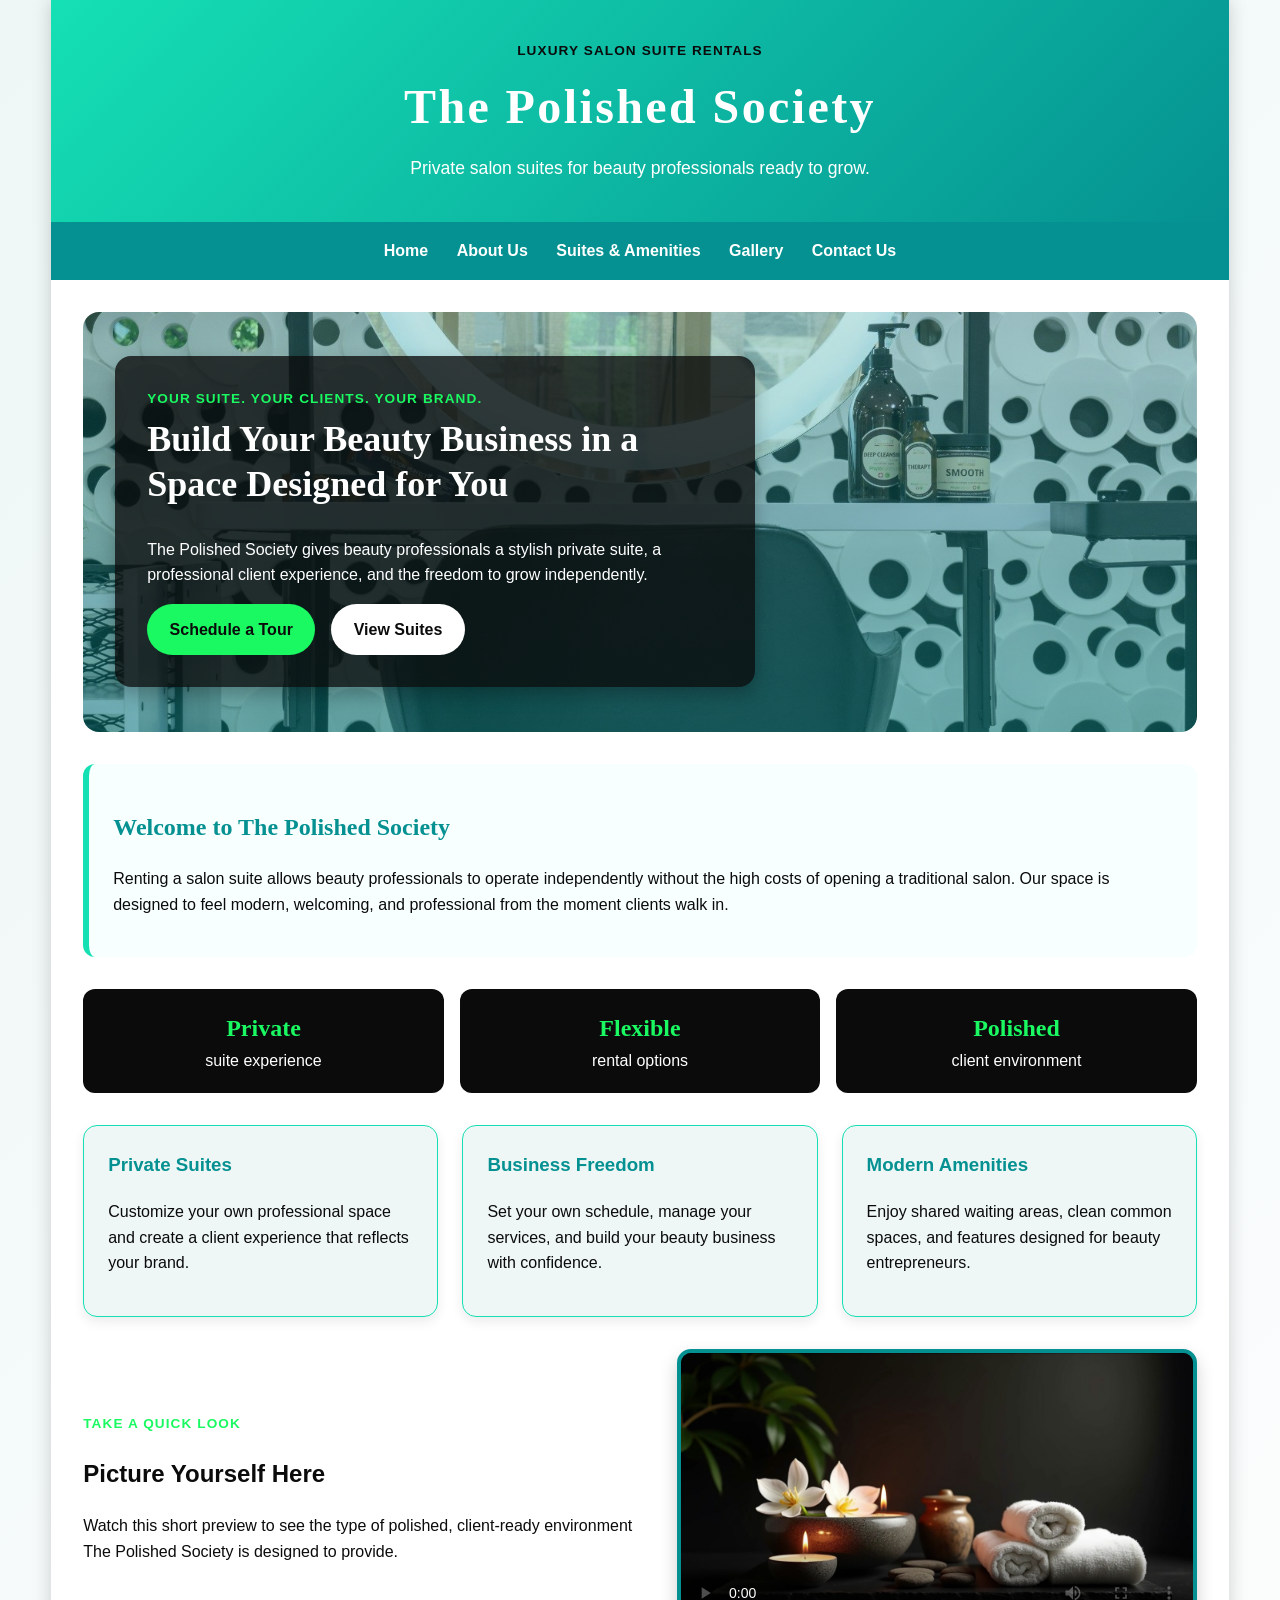
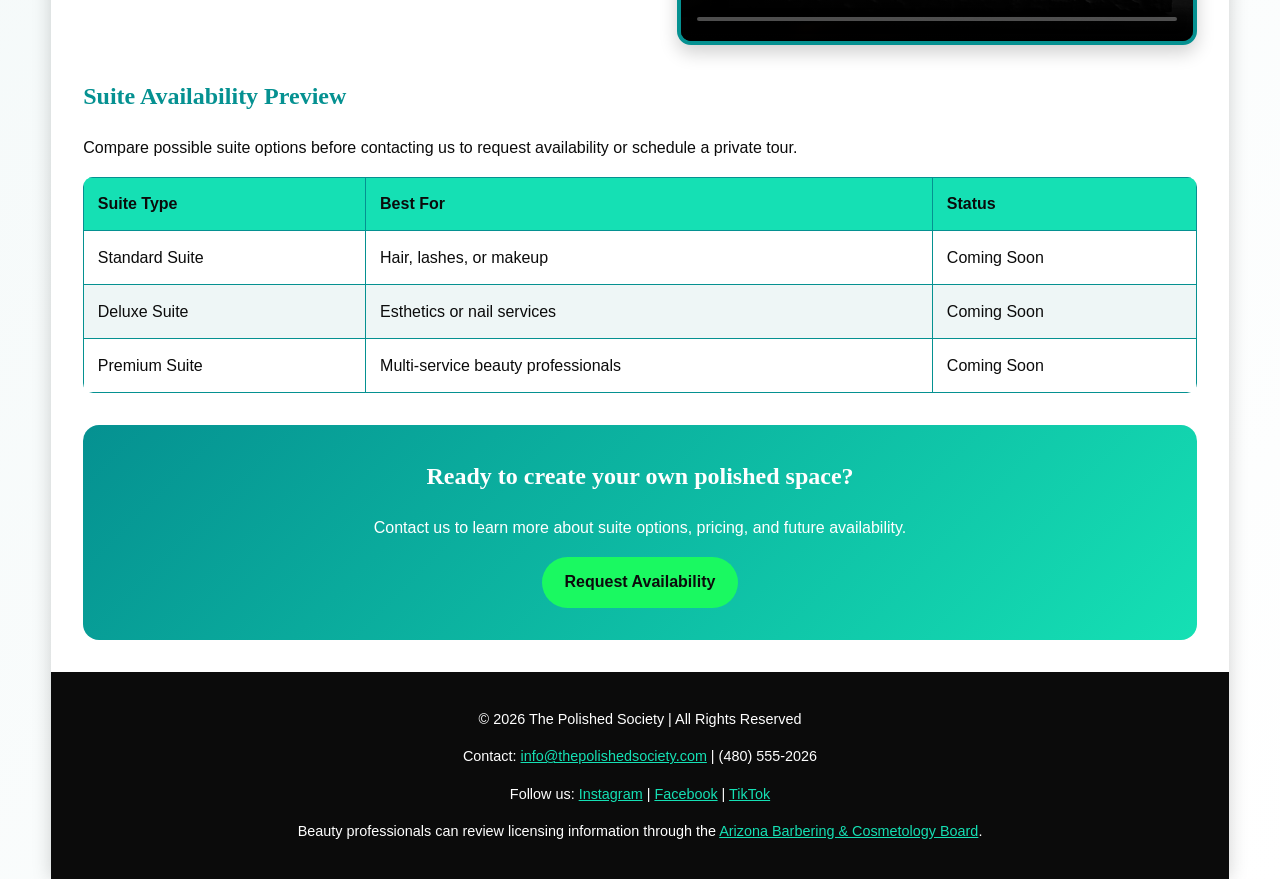
<file: index.html>
<!DOCTYPE html>
<html lang="en">
<head>
    <meta charset="UTF-8">
    <meta name="description" content="The Polished Society offers private salon suites, flexible rental options, professional amenities, and support for independent beauty professionals.">
    <meta name="keywords" content="salon suites, beauty professionals, suite rentals, hairstylist suite, lash technician, esthetician, nail technician">
    <meta name="author" content="Elishaa Logan-May">
    <meta name="viewport" content="width=device-width, initial-scale=1.0">
    <title>The Polished Society | Luxury Salon Suite Rentals</title>
    <link rel="stylesheet" href="style.css">
    <!-- Google tag (gtag.js) -->
<script async src="https://www.googletagmanager.com/gtag/js?id=G-T5M9KN0N1H"></script>
<script>
  window.dataLayer = window.dataLayer || [];
  function gtag(){dataLayer.push(arguments);}
  gtag('js', new Date());

  gtag('config', 'G-T5M9KN0N1H');
</script>
</head>

<body>
    <div id="wrapper">
        <header>
            <div class="brand">
                <p class="eyebrow">Luxury Salon Suite Rentals</p>
                <h1>The Polished Society</h1>
                <p>Private salon suites for beauty professionals ready to grow.</p>
            </div>
        </header>
        <nav aria-label="Main navigation">
            <a href="index.html">Home</a>
            <a href="about.html">About Us</a>
            <a href="suites.html">Suites &amp; Amenities</a>
            <a href="gallery.html">Gallery</a>
            <a href="contact.html">Contact Us</a>
        </nav>
        <main>
            <section class="hero">
                <div class="hero-text">
                    <p class="eyebrow">Your suite. Your clients. Your brand.</p>
                    <h2>Build Your Beauty Business in a Space Designed for You</h2>
                    <p>
                        The Polished Society gives beauty professionals a stylish private suite,
                        a professional client experience, and the freedom to grow independently.
                    </p>
                    <div class="button-row">
                        <a class="button" href="contact.html">Schedule a Tour</a>
                        <a class="button secondary-button" href="suites.html">View Suites</a>
                    </div>
                </div>
            </section>

            <section class="intro highlight-box">
                <h2>Welcome to The Polished Society</h2>
                <p>
                    Renting a salon suite allows beauty professionals to operate independently
                    without the high costs of opening a traditional salon. Our space is designed
                    to feel modern, welcoming, and professional from the moment clients walk in.
                </p>
            </section>

            <section class="stats" aria-label="Business benefits">
                <div><strong>Private</strong><span>suite experience</span></div>
                <div><strong>Flexible</strong><span>rental options</span></div>
                <div><strong>Polished</strong><span>client environment</span></div>
            </section>

            <section class="features">
                <article>
                    <h3>Private Suites</h3>
                    <p>Customize your own professional space and create a client experience that reflects your brand.</p>
                </article>
                <article>
                    <h3>Business Freedom</h3>
                    <p>Set your own schedule, manage your services, and build your beauty business with confidence.</p>
                </article>
                <article>
                    <h3>Modern Amenities</h3>
                    <p>Enjoy shared waiting areas, clean common spaces, and features designed for beauty entrepreneurs.</p>
                </article>
            </section>

            <section class="media-section">
                <div>
                    <p class="eyebrow">Take a quick look</p>
                    <h2>Picture Yourself Here</h2>
                    <p>
                        Watch this short preview to see the type of polished, client-ready environment
                        The Polished Society is designed to provide.
                    </p>
                </div>
                <video controls poster="salon-tour-poster.jpg" aria-label="Salon suite tour preview">
                    <source src="salon-suite-tour.mp4" type="video/mp4">
                    Your browser does not support the video element.
                </video>
            </section>

            <section class="preview">
                <h2>Suite Availability Preview</h2>
                <p>
                    Compare possible suite options before contacting us to request availability
                    or schedule a private tour.
                </p>
                <table>
                    <thead>
                        <tr>
                            <th>Suite Type</th>
                            <th>Best For</th>
                            <th>Status</th>
                        </tr>
                    </thead>
                    <tbody>
                        <tr>
                            <td>Standard Suite</td>
                            <td>Hair, lashes, or makeup</td>
                            <td>Coming Soon</td>
                        </tr>
                        <tr>
                            <td>Deluxe Suite</td>
                            <td>Esthetics or nail services</td>
                            <td>Coming Soon</td>
                        </tr>
                        <tr>
                            <td>Premium Suite</td>
                            <td>Multi-service beauty professionals</td>
                            <td>Coming Soon</td>
                        </tr>
                    </tbody>
                </table>
            </section>

            <section class="cta">
                <h2>Ready to create your own polished space?</h2>
                <p>Contact us to learn more about suite options, pricing, and future availability.</p>
                <a class="button" href="contact.html">Request Availability</a>
            </section>
        </main>
        <footer>
            <p>&copy; 2026 The Polished Society | All Rights Reserved</p>
            <p>
                Contact:
                <a href="mailto:info@thepolishedsociety.com">info@thepolishedsociety.com</a>
                | (480) 555-2026
            </p>
            <p>
                Follow us:
                <a href="https://www.instagram.com/" target="_blank" rel="noopener">Instagram</a> |
                <a href="https://www.facebook.com/" target="_blank" rel="noopener">Facebook</a> |
                <a href="https://www.tiktok.com/" target="_blank" rel="noopener">TikTok</a>
            </p>
            <p>
                Beauty professionals can review licensing information through the
                <a href="https://bcb.az.gov/" target="_blank" rel="noopener">Arizona Barbering &amp; Cosmetology Board</a>.
            </p>
        </footer>
    </div>
</body>
</html>
</file>
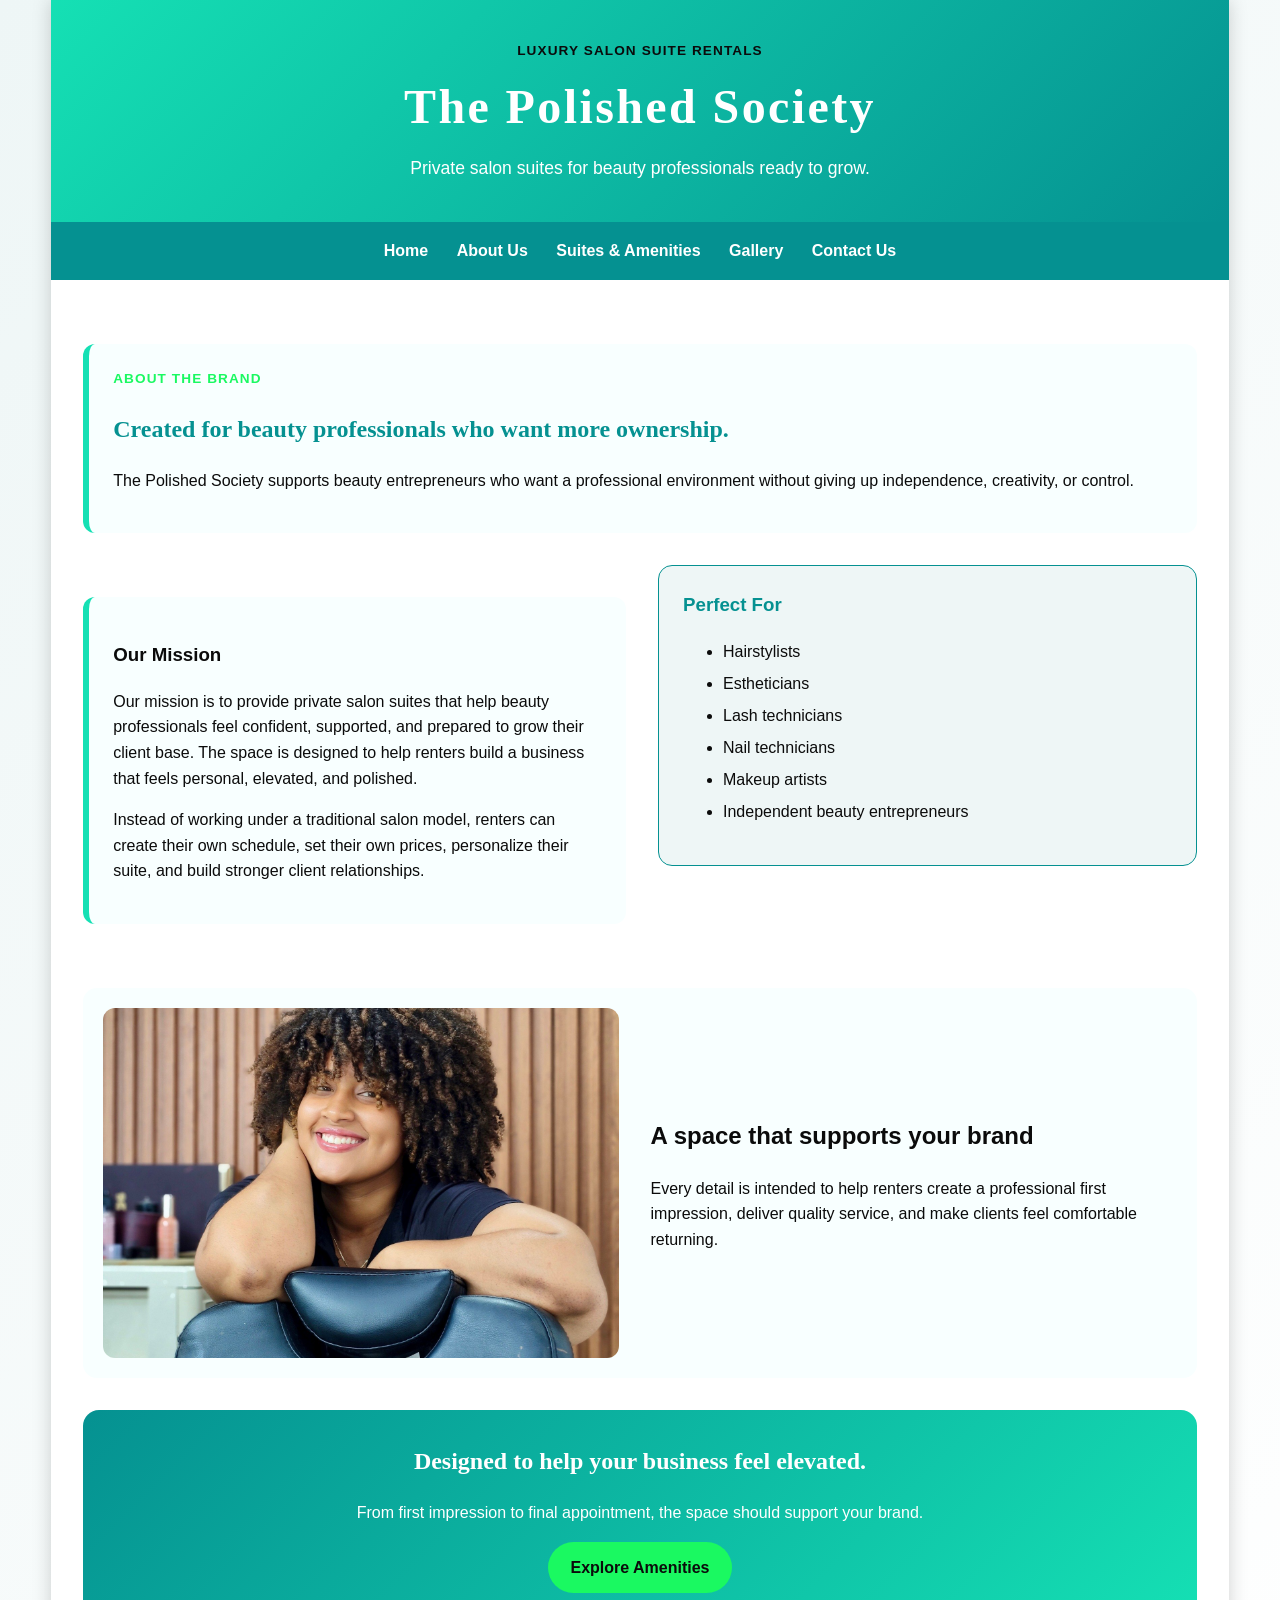
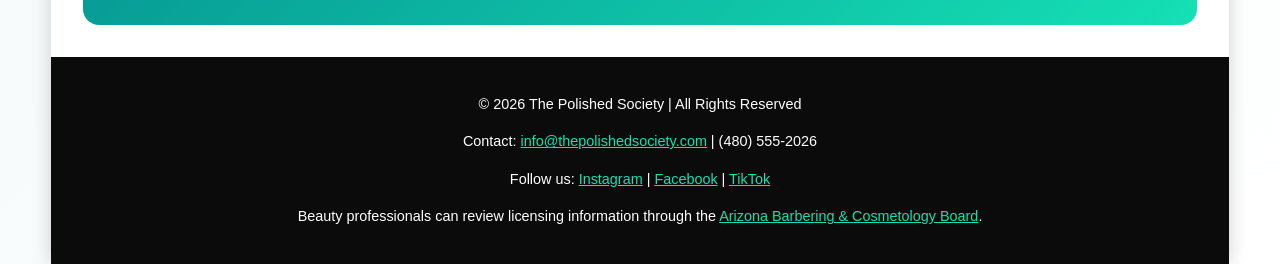
<file: about.html>
<!DOCTYPE html>
<html lang="en">
<head>
    <meta charset="UTF-8">
    <meta name="description" content="Learn about The Polished Society, our mission, and how we support independent beauty professionals with private salon suites.">
    <meta name="keywords" content="salon suite mission, beauty entrepreneur support, private salon suites, independent beauty professionals">
    <meta name="author" content="Elishaa Logan-May">
    <meta name="viewport" content="width=device-width, initial-scale=1.0">
    <title>About Us | The Polished Society</title>
    <link rel="stylesheet" href="style.css">
    <!-- Google tag (gtag.js) -->
<script async src="https://www.googletagmanager.com/gtag/js?id=G-T5M9KN0N1H"></script>
<script>
  window.dataLayer = window.dataLayer || [];
  function gtag(){dataLayer.push(arguments);}
  gtag('js', new Date());

  gtag('config', 'G-T5M9KN0N1H');
</script>
</head>

<body>
    <div id="wrapper">
        <header>
            <div class="brand">
                <p class="eyebrow">Luxury Salon Suite Rentals</p>
                <h1>The Polished Society</h1>
                <p>Private salon suites for beauty professionals ready to grow.</p>
            </div>
        </header>
        <nav aria-label="Main navigation">
            <a href="index.html">Home</a>
            <a href="about.html">About Us</a>
            <a href="suites.html">Suites &amp; Amenities</a>
            <a href="gallery.html">Gallery</a>
            <a href="contact.html">Contact Us</a>
        </nav>
        <main>
            <section class="page-heading">
                <p class="eyebrow">About the brand</p>
                <h2>Created for beauty professionals who want more ownership.</h2>
                <p>
                    The Polished Society supports beauty entrepreneurs who want a professional
                    environment without giving up independence, creativity, or control.
                </p>
            </section>

            <section class="two-column">
                <div class="highlight-box">
                    <h3>Our Mission</h3>
                    <p>
                        Our mission is to provide private salon suites that help beauty professionals
                        feel confident, supported, and prepared to grow their client base. The space is
                        designed to help renters build a business that feels personal, elevated, and polished.
                    </p>
                    <p>
                        Instead of working under a traditional salon model, renters can create their own
                        schedule, set their own prices, personalize their suite, and build stronger client relationships.
                    </p>
                </div>

                <div class="info-card">
                    <h3>Perfect For</h3>
                    <ul>
                        <li>Hairstylists</li>
                        <li>Estheticians</li>
                        <li>Lash technicians</li>
                        <li>Nail technicians</li>
                        <li>Makeup artists</li>
                        <li>Independent beauty entrepreneurs</li>
                    </ul>
                </div>
            </section>

            <section class="image-callout">
                <img src="gallery-owner.jpg" alt="Smiling beauty professional welcoming clients from behind a salon chair">
                <div>
                    <h2>A space that supports your brand</h2>
                    <p>
                        Every detail is intended to help renters create a professional first impression,
                        deliver quality service, and make clients feel comfortable returning.
                    </p>
                </div>
            </section>

            <section class="cta">
                <h2>Designed to help your business feel elevated.</h2>
                <p>From first impression to final appointment, the space should support your brand.</p>
                <a class="button" href="suites.html">Explore Amenities</a>
            </section>
        </main>
        <footer>
            <p>&copy; 2026 The Polished Society | All Rights Reserved</p>
            <p>
                Contact:
                <a href="mailto:info@thepolishedsociety.com">info@thepolishedsociety.com</a>
                | (480) 555-2026
            </p>
            <p>
                Follow us:
                <a href="https://www.instagram.com/" target="_blank" rel="noopener">Instagram</a> |
                <a href="https://www.facebook.com/" target="_blank" rel="noopener">Facebook</a> |
                <a href="https://www.tiktok.com/" target="_blank" rel="noopener">TikTok</a>
            </p>
            <p>
                Beauty professionals can review licensing information through the
                <a href="https://bcb.az.gov/" target="_blank" rel="noopener">Arizona Barbering &amp; Cosmetology Board</a>.
            </p>
        </footer>
    </div>
</body>
</html>
</file>
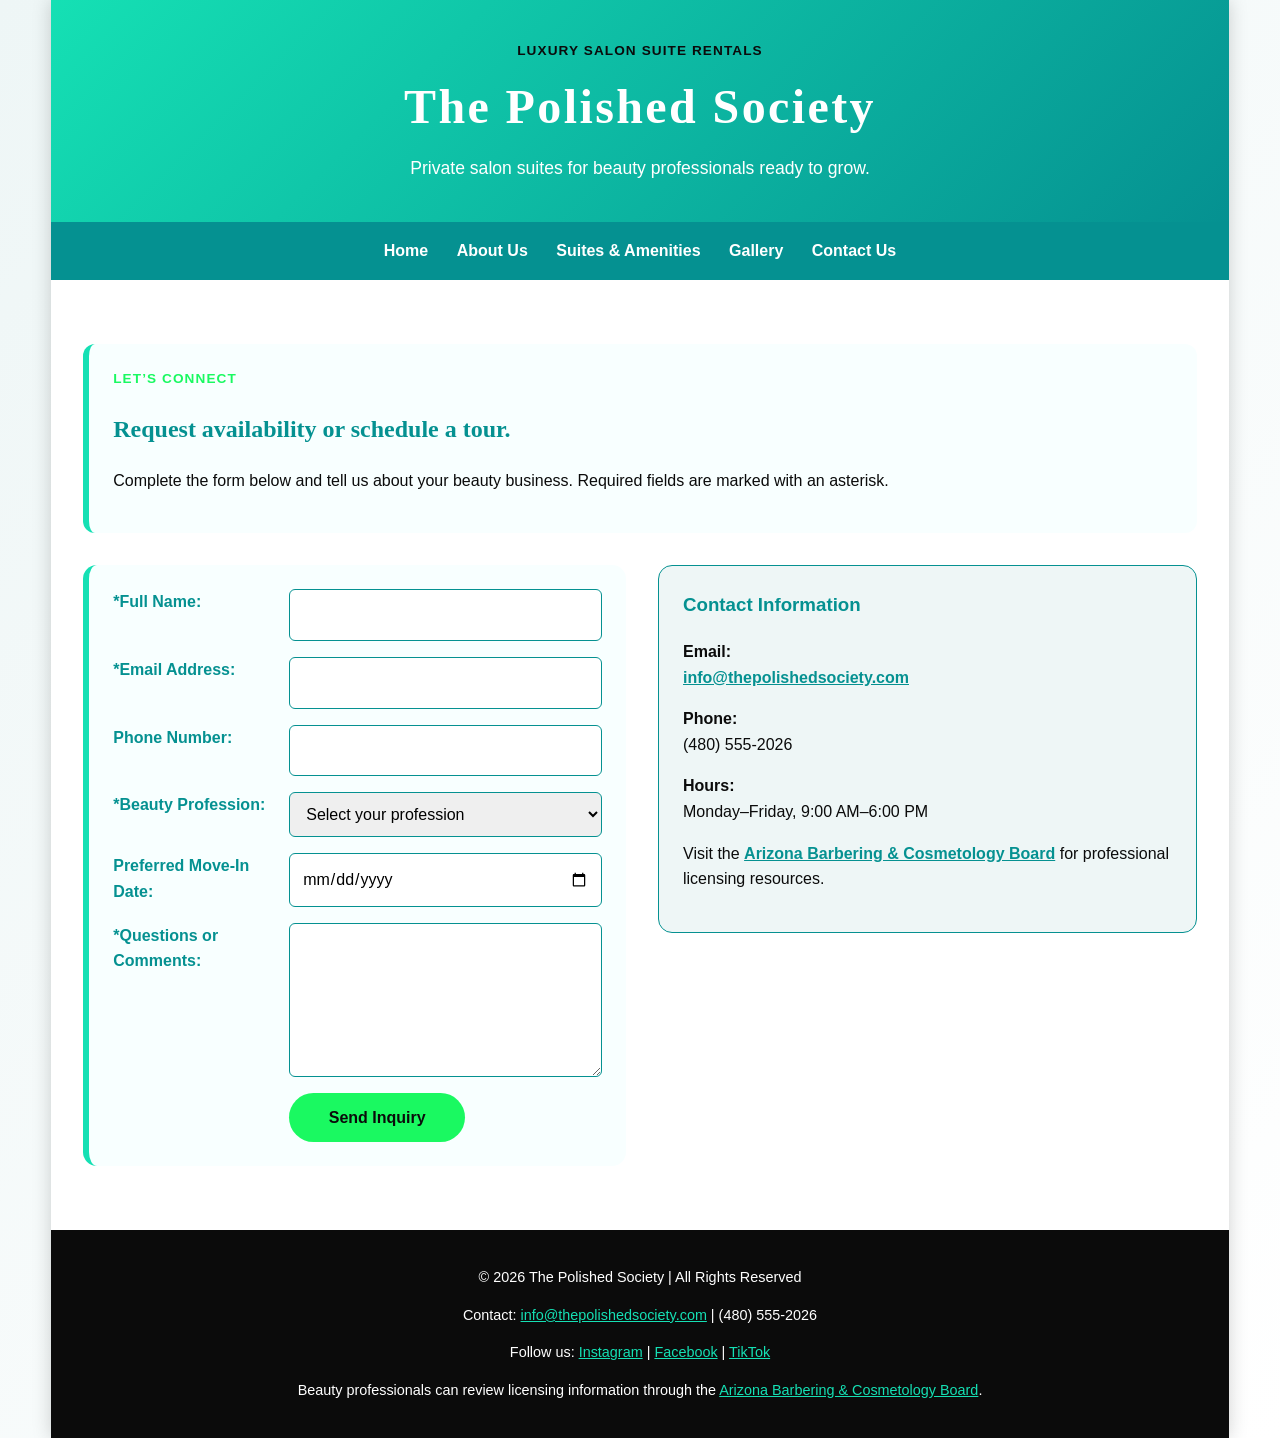
<file: contact.html>
<!DOCTYPE html>
<html lang="en">
<head>
    <meta charset="UTF-8">
    <meta name="description" content="Contact The Polished Society to request salon suite availability, ask questions, or schedule a private tour.">
    <meta name="keywords" content="salon suite contact, schedule salon tour, request suite availability, beauty suite inquiry">
    <meta name="author" content="Elishaa Logan-May">
    <meta name="viewport" content="width=device-width, initial-scale=1.0">
    <title>Contact Us | The Polished Society</title>
    <link rel="stylesheet" href="style.css">
    <!-- Google tag (gtag.js) -->
<script async src="https://www.googletagmanager.com/gtag/js?id=G-T5M9KN0N1H"></script>
<script>
  window.dataLayer = window.dataLayer || [];
  function gtag(){dataLayer.push(arguments);}
  gtag('js', new Date());

  gtag('config', 'G-T5M9KN0N1H');
</script>
</head>

<body>
    <div id="wrapper">
        <header>
            <div class="brand">
                <p class="eyebrow">Luxury Salon Suite Rentals</p>
                <h1>The Polished Society</h1>
                <p>Private salon suites for beauty professionals ready to grow.</p>
            </div>
        </header>
        <nav aria-label="Main navigation">
            <a href="index.html">Home</a>
            <a href="about.html">About Us</a>
            <a href="suites.html">Suites &amp; Amenities</a>
            <a href="gallery.html">Gallery</a>
            <a href="contact.html">Contact Us</a>
        </nav>
        <main>
            <section class="page-heading">
                <p class="eyebrow">Let’s connect</p>
                <h2>Request availability or schedule a tour.</h2>
                <p>
                    Complete the form below and tell us about your beauty business.
                    Required fields are marked with an asterisk.
                </p>
            </section>

            <section class="contact-layout">
                <form action="#" method="post">
                    <label for="fullName">*Full Name:</label>
                    <input type="text" id="fullName" name="fullName" required>

                    <label for="email">*Email Address:</label>
                    <input type="email" id="email" name="email" required>

                    <label for="phone">Phone Number:</label>
                    <input type="tel" id="phone" name="phone">

                    <label for="profession">*Beauty Profession:</label>
                    <select id="profession" name="profession" required>
                        <option value="">Select your profession</option>
                        <option value="hairstylist">Hairstylist</option>
                        <option value="esthetician">Esthetician</option>
                        <option value="lash-tech">Lash Technician</option>
                        <option value="nail-tech">Nail Technician</option>
                        <option value="makeup-artist">Makeup Artist</option>
                        <option value="other">Other</option>
                    </select>

                    <label for="moveIn">Preferred Move-In Date:</label>
                    <input type="date" id="moveIn" name="moveIn">

                    <label for="message">*Questions or Comments:</label>
                    <textarea id="message" name="message" rows="5" required></textarea>

                    <input type="submit" value="Send Inquiry">
                </form>

                <aside class="contact-card">
                    <h3>Contact Information</h3>
                    <p><strong>Email:</strong><br>
                        <a href="mailto:info@thepolishedsociety.com">info@thepolishedsociety.com</a>
                    </p>
                    <p><strong>Phone:</strong><br>(480) 555-2026</p>
                    <p><strong>Hours:</strong><br>Monday–Friday, 9:00 AM–6:00 PM</p>
                    <p>
                        Visit the
                        <a href="https://bcb.az.gov/" target="_blank" rel="noopener">Arizona Barbering &amp; Cosmetology Board</a>
                        for professional licensing resources.
                    </p>
                </aside>
            </section>
        </main>
        <footer>
            <p>&copy; 2026 The Polished Society | All Rights Reserved</p>
            <p>
                Contact:
                <a href="mailto:info@thepolishedsociety.com">info@thepolishedsociety.com</a>
                | (480) 555-2026
            </p>
            <p>
                Follow us:
                <a href="https://www.instagram.com/" target="_blank" rel="noopener">Instagram</a> |
                <a href="https://www.facebook.com/" target="_blank" rel="noopener">Facebook</a> |
                <a href="https://www.tiktok.com/" target="_blank" rel="noopener">TikTok</a>
            </p>
            <p>
                Beauty professionals can review licensing information through the
                <a href="https://bcb.az.gov/" target="_blank" rel="noopener">Arizona Barbering &amp; Cosmetology Board</a>.
            </p>
        </footer>
    </div>
</body>
</html>
</file>
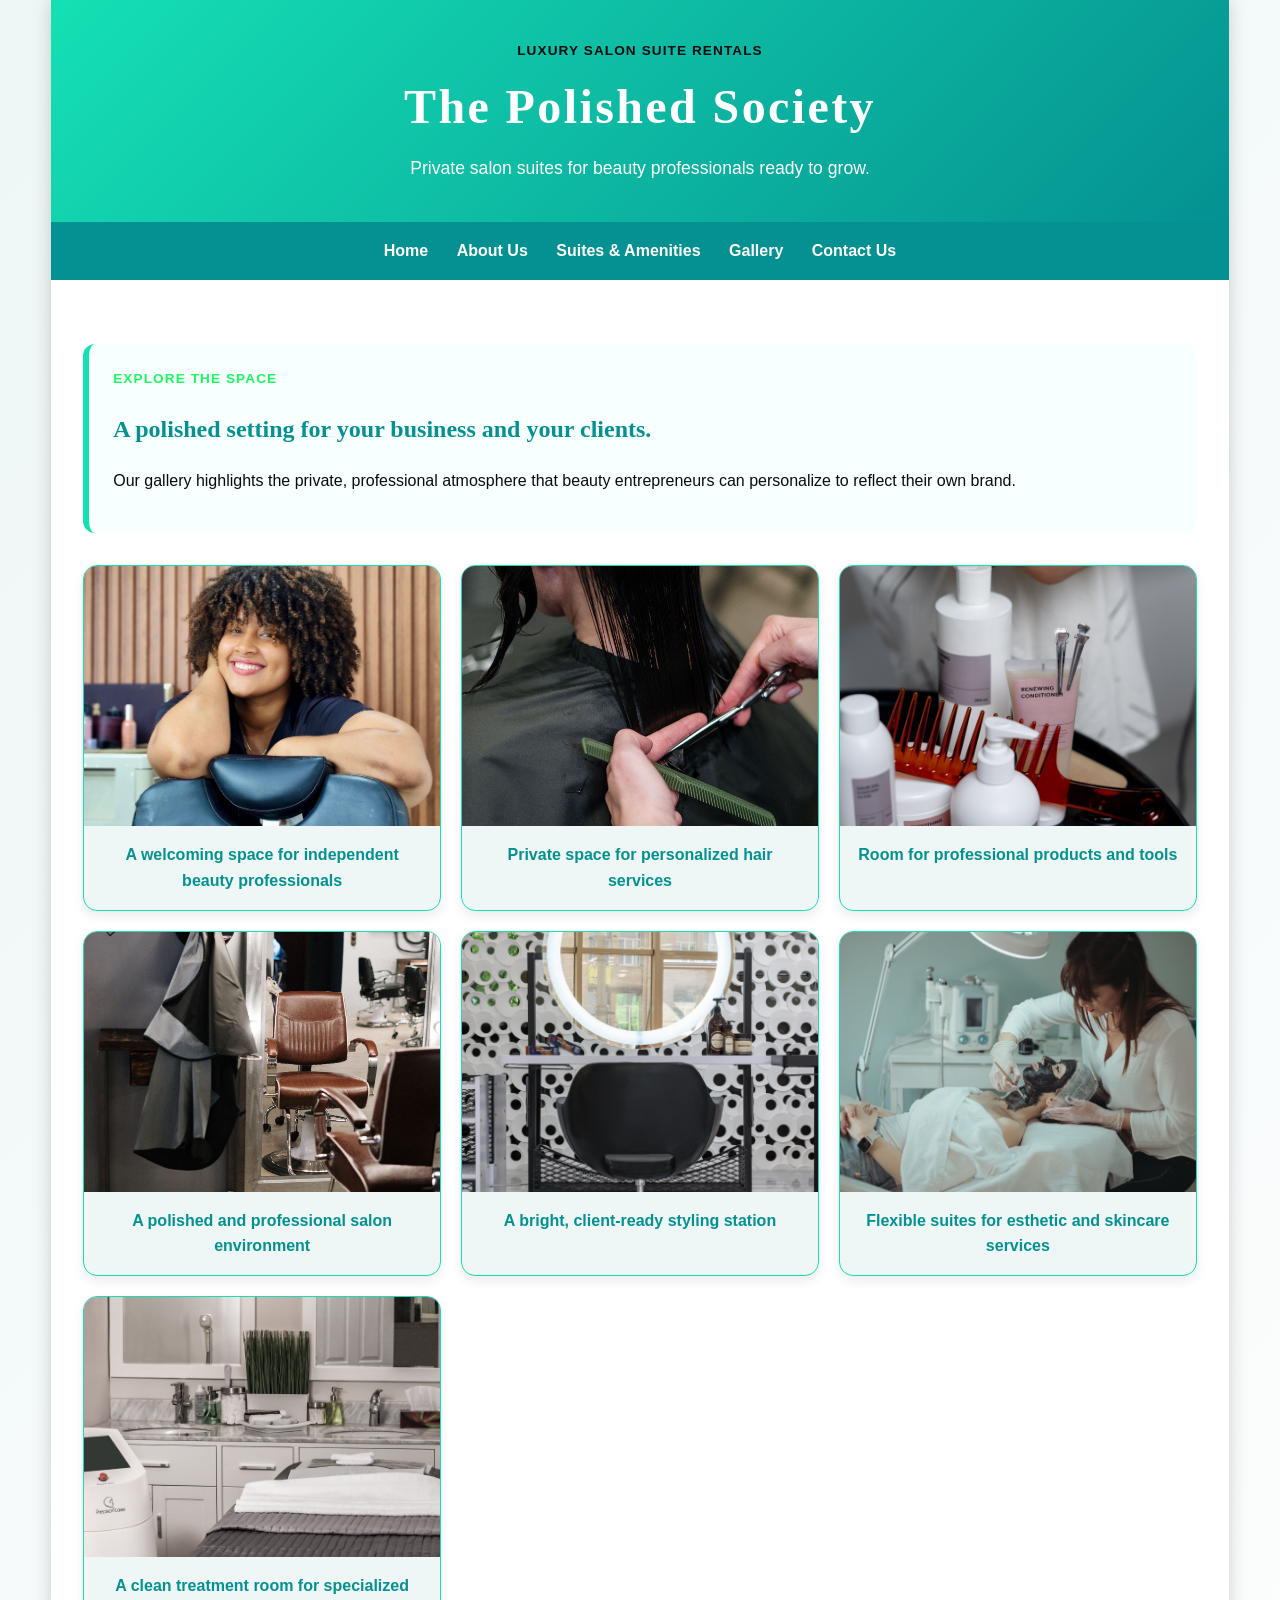
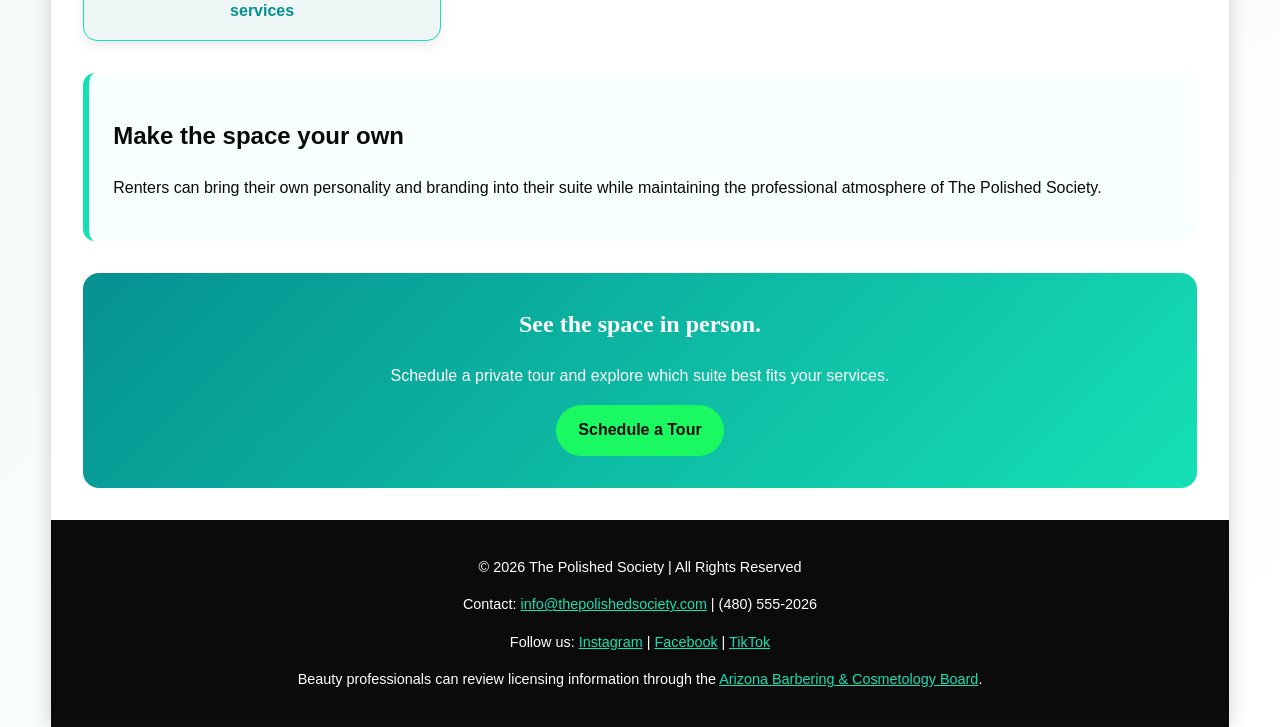
<file: gallery.html>
<!DOCTYPE html>
<html lang="en">
<head>
    <meta charset="UTF-8">
    <meta name="description" content="View The Polished Society salon suite gallery and explore polished workspaces designed for beauty professionals and their clients.">
    <meta name="keywords" content="salon suite gallery, beauty workspace photos, private salon interior, salon suite design">
    <meta name="author" content="Elishaa Logan-May">
    <meta name="viewport" content="width=device-width, initial-scale=1.0">
    <title>Gallery | The Polished Society</title>
    <link rel="stylesheet" href="style.css">
    <!-- Google tag (gtag.js) -->
<script async src="https://www.googletagmanager.com/gtag/js?id=G-T5M9KN0N1H"></script>
<script>
  window.dataLayer = window.dataLayer || [];
  function gtag(){dataLayer.push(arguments);}
  gtag('js', new Date());

  gtag('config', 'G-T5M9KN0N1H');
</script>
</head>

<body>
    <div id="wrapper">
        <header>
            <div class="brand">
                <p class="eyebrow">Luxury Salon Suite Rentals</p>
                <h1>The Polished Society</h1>
                <p>Private salon suites for beauty professionals ready to grow.</p>
            </div>
        </header>
        <nav aria-label="Main navigation">
            <a href="index.html">Home</a>
            <a href="about.html">About Us</a>
            <a href="suites.html">Suites &amp; Amenities</a>
            <a href="gallery.html">Gallery</a>
            <a href="contact.html">Contact Us</a>
        </nav>
        <main>
            <section class="page-heading">
                <p class="eyebrow">Explore the space</p>
                <h2>A polished setting for your business and your clients.</h2>
                <p>
                    Our gallery highlights the private, professional atmosphere that beauty
                    entrepreneurs can personalize to reflect their own brand.
                </p>
            </section>

            <section class="gallery-grid">
                <figure>
                    <img src="gallery-owner.jpg" alt="Smiling beauty professional standing behind a salon chair">
                    <figcaption>A welcoming space for independent beauty professionals</figcaption>
                </figure>
                <figure>
                    <img src="gallery-haircut.jpg" alt="Professional hairstylist cutting a client's hair">
                    <figcaption>Private space for personalized hair services</figcaption>
                </figure>
                <figure>
                    <img src="gallery-products.jpg" alt="Professional hair products and styling tools arranged on a salon cart">
                    <figcaption>Room for professional products and tools</figcaption>
                </figure>
                <figure>
                    <img src="gallery-salon.jpg" alt="Modern salon interior with styling chairs and mirrors">
                    <figcaption>A polished and professional salon environment</figcaption>
                </figure>
                <figure>
                    <img src="gallery-station.jpg" alt="Modern salon station with illuminated round mirror and styling chair">
                    <figcaption>A bright, client-ready styling station</figcaption>
                </figure>
                <figure>
                    <img src="gallery-esthetics.jpg" alt="Esthetician applying a facial treatment to a client">
                    <figcaption>Flexible suites for esthetic and skincare services</figcaption>
                </figure>
                <figure>
                    <img src="gallery-treatment-room.jpg" alt="Clean professional esthetic treatment room with equipment and linens">
                    <figcaption>A clean treatment room for specialized services</figcaption>
                </figure>
            </section>

            <section class="highlight-box">
                <h2>Make the space your own</h2>
                <p>
                    Renters can bring their own personality and branding into their suite while
                    maintaining the professional atmosphere of The Polished Society.
                </p>
            </section>

            <section class="cta">
                <h2>See the space in person.</h2>
                <p>Schedule a private tour and explore which suite best fits your services.</p>
                <a class="button" href="contact.html">Schedule a Tour</a>
            </section>
        </main>
        <footer>
            <p>&copy; 2026 The Polished Society | All Rights Reserved</p>
            <p>
                Contact:
                <a href="mailto:info@thepolishedsociety.com">info@thepolishedsociety.com</a>
                | (480) 555-2026
            </p>
            <p>
                Follow us:
                <a href="https://www.instagram.com/" target="_blank" rel="noopener">Instagram</a> |
                <a href="https://www.facebook.com/" target="_blank" rel="noopener">Facebook</a> |
                <a href="https://www.tiktok.com/" target="_blank" rel="noopener">TikTok</a>
            </p>
            <p>
                Beauty professionals can review licensing information through the
                <a href="https://bcb.az.gov/" target="_blank" rel="noopener">Arizona Barbering &amp; Cosmetology Board</a>.
            </p>
        </footer>
    </div>
</body>
</html>
</file>
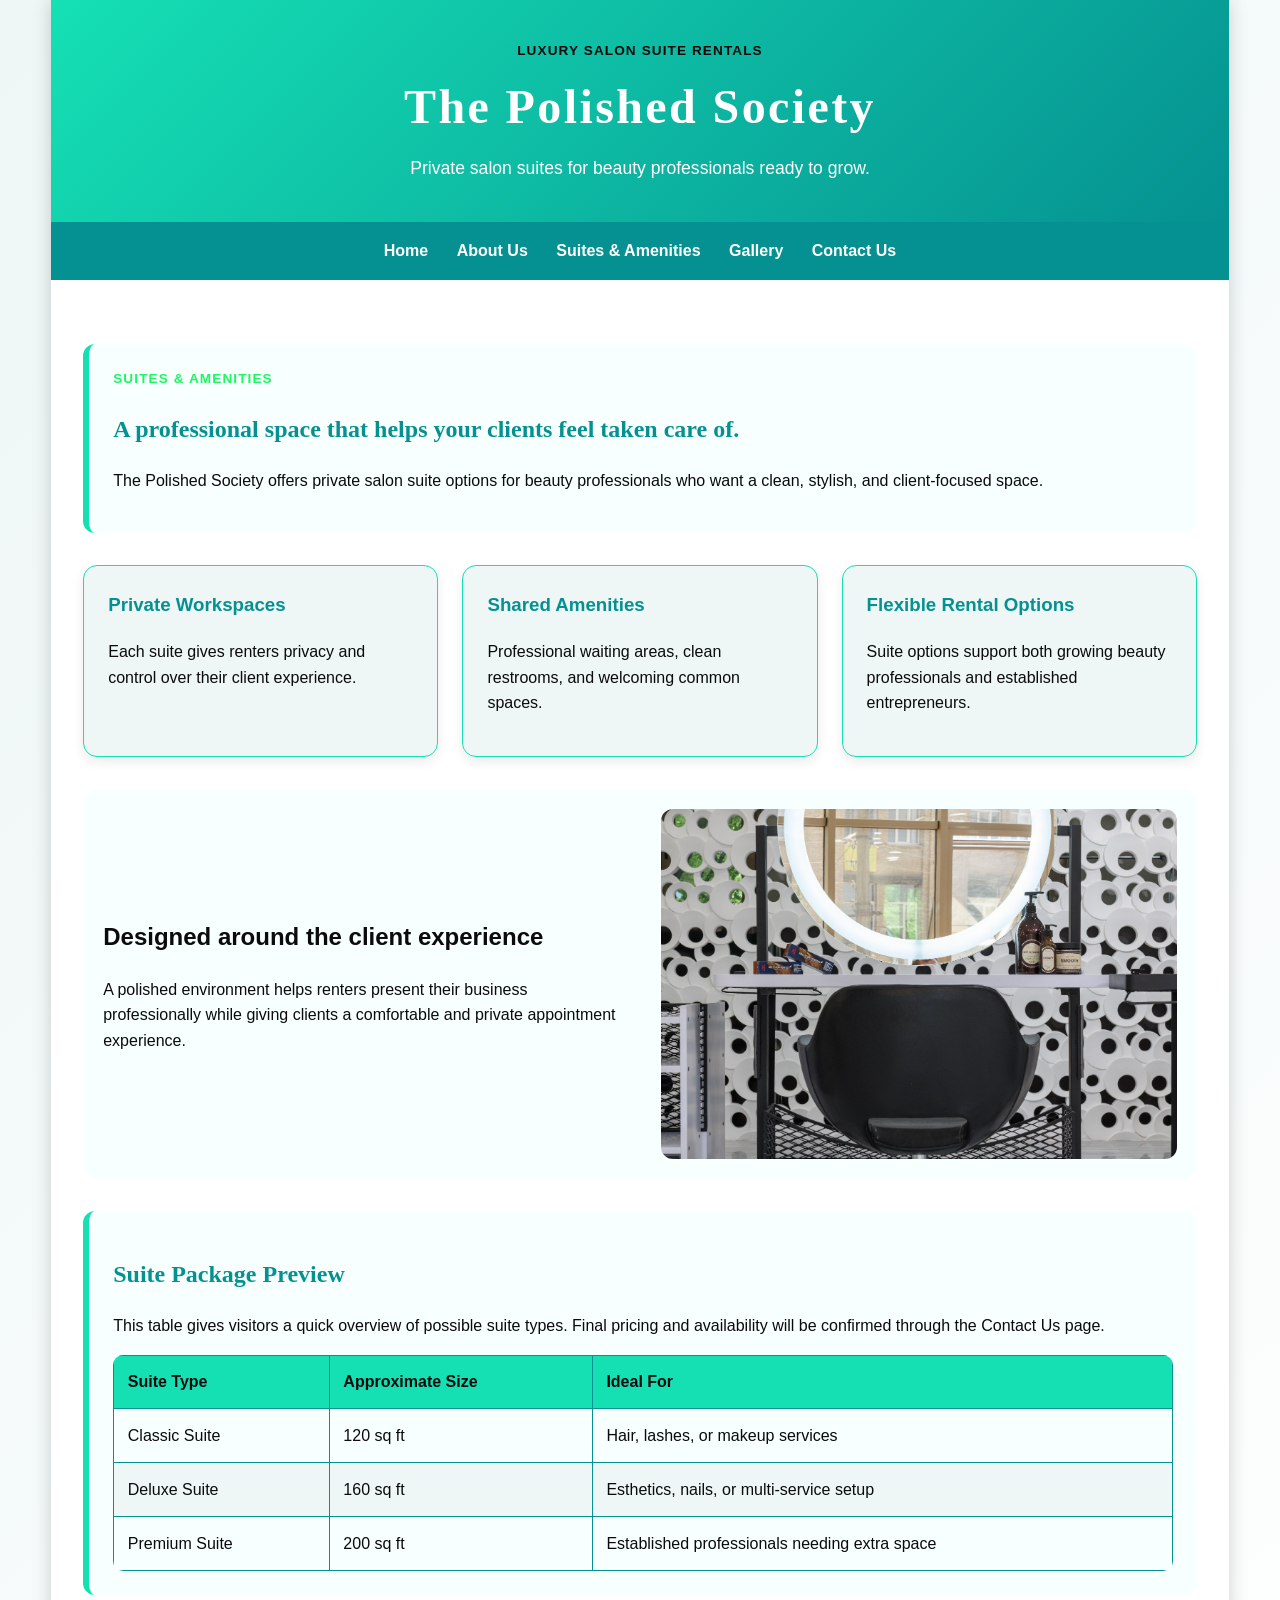
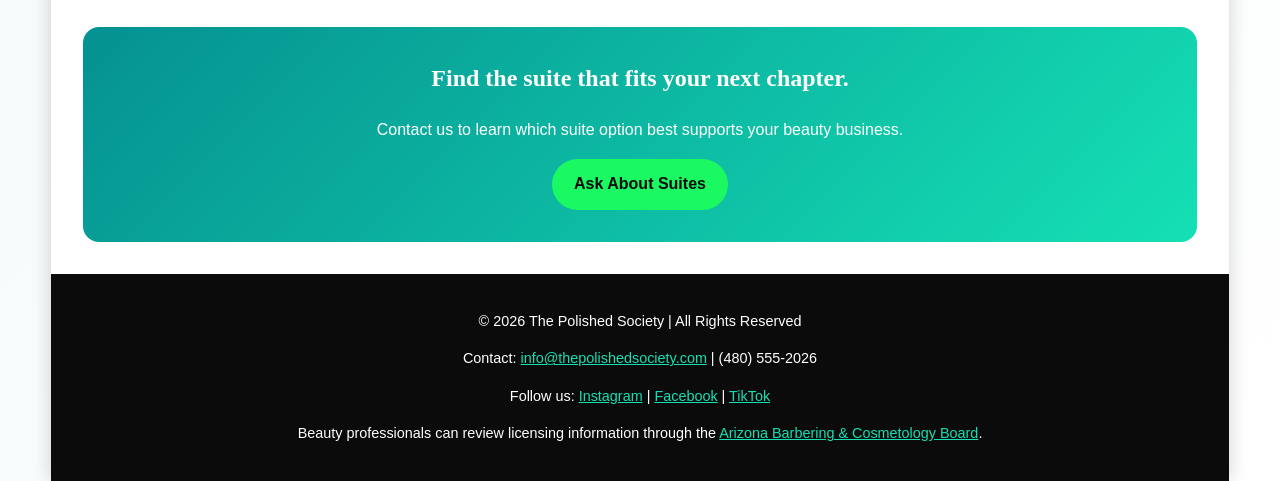
<file: suites.html>
<!DOCTYPE html>
<html lang="en">
<head>
    <meta charset="UTF-8">
    <meta name="description" content="Explore private salon suite options, professional amenities, flexible rental features, and package information at The Polished Society.">
    <meta name="keywords" content="salon suite amenities, private salon rental, suite packages, beauty professional workspace">
    <meta name="author" content="Elishaa Logan-May">
    <meta name="viewport" content="width=device-width, initial-scale=1.0">
    <title>Suites &amp; Amenities | The Polished Society</title>
    <link rel="stylesheet" href="style.css">
    <!-- Google tag (gtag.js) -->
<script async src="https://www.googletagmanager.com/gtag/js?id=G-T5M9KN0N1H"></script>
<script>
  window.dataLayer = window.dataLayer || [];
  function gtag(){dataLayer.push(arguments);}
  gtag('js', new Date());

  gtag('config', 'G-T5M9KN0N1H');
</script>
</head>

<body>
    <div id="wrapper">
        <header>
            <div class="brand">
                <p class="eyebrow">Luxury Salon Suite Rentals</p>
                <h1>The Polished Society</h1>
                <p>Private salon suites for beauty professionals ready to grow.</p>
            </div>
        </header>
        <nav aria-label="Main navigation">
            <a href="index.html">Home</a>
            <a href="about.html">About Us</a>
            <a href="suites.html">Suites &amp; Amenities</a>
            <a href="gallery.html">Gallery</a>
            <a href="contact.html">Contact Us</a>
        </nav>
        <main>
            <section class="page-heading">
                <p class="eyebrow">Suites &amp; amenities</p>
                <h2>A professional space that helps your clients feel taken care of.</h2>
                <p>
                    The Polished Society offers private salon suite options for beauty professionals
                    who want a clean, stylish, and client-focused space.
                </p>
            </section>

            <section class="features">
                <article>
                    <h3>Private Workspaces</h3>
                    <p>Each suite gives renters privacy and control over their client experience.</p>
                </article>
                <article>
                    <h3>Shared Amenities</h3>
                    <p>Professional waiting areas, clean restrooms, and welcoming common spaces.</p>
                </article>
                <article>
                    <h3>Flexible Rental Options</h3>
                    <p>Suite options support both growing beauty professionals and established entrepreneurs.</p>
                </article>
            </section>

            <section class="image-callout reverse">
                <img src="gallery-station.jpg" alt="Modern salon station with an illuminated mirror and professional styling chair">
                <div>
                    <h2>Designed around the client experience</h2>
                    <p>
                        A polished environment helps renters present their business professionally
                        while giving clients a comfortable and private appointment experience.
                    </p>
                </div>
            </section>

            <section class="preview highlight-box">
                <h2>Suite Package Preview</h2>
                <p>
                    This table gives visitors a quick overview of possible suite types. Final pricing and
                    availability will be confirmed through the Contact Us page.
                </p>
                <table>
                    <thead>
                        <tr>
                            <th>Suite Type</th>
                            <th>Approximate Size</th>
                            <th>Ideal For</th>
                        </tr>
                    </thead>
                    <tbody>
                        <tr>
                            <td>Classic Suite</td>
                            <td>120 sq ft</td>
                            <td>Hair, lashes, or makeup services</td>
                        </tr>
                        <tr>
                            <td>Deluxe Suite</td>
                            <td>160 sq ft</td>
                            <td>Esthetics, nails, or multi-service setup</td>
                        </tr>
                        <tr>
                            <td>Premium Suite</td>
                            <td>200 sq ft</td>
                            <td>Established professionals needing extra space</td>
                        </tr>
                    </tbody>
                </table>
            </section>

            <section class="cta">
                <h2>Find the suite that fits your next chapter.</h2>
                <p>Contact us to learn which suite option best supports your beauty business.</p>
                <a class="button" href="contact.html">Ask About Suites</a>
            </section>
        </main>
        <footer>
            <p>&copy; 2026 The Polished Society | All Rights Reserved</p>
            <p>
                Contact:
                <a href="mailto:info@thepolishedsociety.com">info@thepolishedsociety.com</a>
                | (480) 555-2026
            </p>
            <p>
                Follow us:
                <a href="https://www.instagram.com/" target="_blank" rel="noopener">Instagram</a> |
                <a href="https://www.facebook.com/" target="_blank" rel="noopener">Facebook</a> |
                <a href="https://www.tiktok.com/" target="_blank" rel="noopener">TikTok</a>
            </p>
            <p>
                Beauty professionals can review licensing information through the
                <a href="https://bcb.az.gov/" target="_blank" rel="noopener">Arizona Barbering &amp; Cosmetology Board</a>.
            </p>
        </footer>
    </div>
</body>
</html>
</file>
<file: style.css>
:root {
    --text: #0b0b0b;
    --background: #eef6f6;
    --primary: #15e0b4;
    --secondary: #059191;
    --accent: #1af961;
    --white: #ffffff;
    --soft: #f8ffff;
}

* {
    box-sizing: border-box;
}

body {
    margin: 0;
    background: linear-gradient(135deg, var(--background), #ffffff);
    color: var(--text);
    font-family: Arial, Helvetica, sans-serif;
    line-height: 1.6;
}

#wrapper {
    width: 92%;
    max-width: 1200px;
    margin: 0 auto;
    background-color: var(--white);
    box-shadow: 0 0 18px rgba(0, 0, 0, 0.18);
}

header {
    background: linear-gradient(135deg, var(--primary), var(--secondary));
    color: var(--white);
    text-align: center;
    padding: 2.5em 1em;
}

.eyebrow {
    margin: 0 0 0.5em;
    color: var(--accent);
    font-weight: bold;
    text-transform: uppercase;
    letter-spacing: 0.08em;
    font-size: 0.85em;
}

.brand .eyebrow {
    color: var(--text);
}

header h1 {
    margin: 0;
    font-family: Georgia, "Times New Roman", serif;
    font-size: 3em;
    letter-spacing: 0.05em;
}

header p {
    margin: 0.5em 0 0;
    font-size: 1.1em;
}

nav {
    position: sticky;
    top: 0;
    z-index: 10;
    background-color: var(--secondary);
    text-align: center;
    padding: 1em;
}

nav a {
    color: var(--white);
    text-decoration: none;
    font-weight: bold;
    margin: 0 0.75em;
    transition: color 0.3s ease, border-bottom 0.3s ease;
}

nav a:hover {
    color: var(--accent);
    border-bottom: 2px solid var(--accent);
}

main {
    padding: 2em;
}

.hero {
    min-height: 420px;
    background-image: linear-gradient(rgba(5, 145, 145, 0.25), rgba(5, 145, 145, 0.45)), url("hero-salon.jpg");
    background-size: cover;
    background-position: center;
    display: flex;
    align-items: center;
    padding: 2em;
    color: var(--white);
    border-radius: 16px;
}

.hero-text {
    max-width: 640px;
    background-color: rgba(11, 11, 11, 0.78);
    padding: 2em;
    border-radius: 16px;
    box-shadow: 0 8px 18px rgba(0, 0, 0, 0.25);
}

.hero h2 {
    margin-top: 0;
    font-family: Georgia, "Times New Roman", serif;
    font-size: 2.25em;
    line-height: 1.25;
}

.button-row {
    display: flex;
    gap: 1em;
    flex-wrap: wrap;
}

.button {
    display: inline-block;
    background-color: var(--accent);
    color: var(--text);
    text-decoration: none;
    padding: 0.8em 1.4em;
    border-radius: 999px;
    font-weight: bold;
}

.secondary-button {
    background-color: var(--white);
}

.highlight-box,
.page-heading {
    background-color: var(--soft);
    border-left: 6px solid var(--primary);
    padding: 1.5em;
    margin: 2em 0;
    border-radius: 12px;
}

.intro h2,
.preview h2,
.page-heading h2,
.cta h2 {
    color: var(--secondary);
    font-family: Georgia, "Times New Roman", serif;
}

.stats {
    display: flex;
    gap: 1em;
    margin: 2em 0;
    text-align: center;
}

.stats div {
    flex: 1;
    background-color: var(--text);
    color: var(--white);
    padding: 1.25em;
    border-radius: 12px;
}

.stats strong {
    display: block;
    color: var(--accent);
    font-size: 1.5em;
    font-family: Georgia, "Times New Roman", serif;
}

.features {
    display: flex;
    gap: 1.5em;
    margin: 2em 0;
}

.features article {
    flex: 1;
    background-color: var(--background);
    border: 1px solid var(--primary);
    padding: 1.5em;
    border-radius: 14px;
    box-shadow: 0 5px 12px rgba(0, 0, 0, 0.08);
}

.features h3 {
    color: var(--secondary);
    margin-top: 0;
}

.two-column {
    display: flex;
    gap: 2em;
    align-items: flex-start;
}

.two-column div {
    flex: 1;
}

.info-card {
    background-color: var(--background);
    border: 1px solid var(--secondary);
    border-radius: 14px;
    padding: 1.5em;
}

.info-card h3 {
    color: var(--secondary);
    margin-top: 0;
}

.info-card li {
    margin-bottom: 0.4em;
}

table {
    width: 100%;
    border-collapse: collapse;
    margin-top: 1em;
    overflow: hidden;
    border-radius: 10px;
}

th,
td {
    border: 1px solid var(--secondary);
    padding: 0.85em;
    text-align: left;
}

th {
    background-color: var(--primary);
    color: var(--text);
}

tr:nth-of-type(even) {
    background-color: var(--background);
}

.cta {
    background: linear-gradient(135deg, var(--secondary), var(--primary));
    color: var(--white);
    text-align: center;
    padding: 2em;
    border-radius: 16px;
    margin-top: 2em;
}

.cta h2 {
    color: var(--white);
    margin-top: 0;
}

footer {
    background-color: var(--text);
    color: var(--white);
    text-align: center;
    padding: 1.5em;
    font-size: 0.9em;
}

@media (max-width: 768px) {
    #wrapper {
        width: 100%;
    }

    header h1 {
        font-size: 2.2em;
    }

    nav a {
        display: block;
        margin: 0.5em 0;
    }

    main {
        padding: 1em;
    }

    .hero {
        min-height: 340px;
        padding: 1em;
    }

    .hero h2 {
        font-size: 1.6em;
    }

    .features,
    .stats,
    .two-column {
        flex-direction: column;
    }
}


/* Final project additions */
a:focus,
button:focus,
input:focus,
select:focus,
textarea:focus {
    outline: 3px solid var(--accent);
    outline-offset: 3px;
}

footer a {
    color: var(--primary);
}

footer a:hover,
footer a:focus {
    color: var(--accent);
}

.media-section,
.image-callout,
.contact-layout {
    display: flex;
    gap: 2em;
    align-items: center;
    margin: 2em 0;
}

.media-section > div,
.image-callout > div,
.contact-layout > * {
    flex: 1;
}

video {
    width: 100%;
    max-width: 520px;
    border: 4px solid var(--secondary);
    border-radius: 14px;
    box-shadow: 0 8px 18px rgba(0, 0, 0, 0.18);
    background-color: var(--text);
}

.image-callout {
    background-color: var(--soft);
    border-radius: 14px;
    padding: 1.25em;
}

.image-callout.reverse {
    flex-direction: row-reverse;
}

.image-callout img {
    width: 48%;
    max-height: 350px;
    object-fit: cover;
    border-radius: 12px;
}

.gallery-grid {
    display: grid;
    grid-template-columns: repeat(3, 1fr);
    gap: 1.25em;
    margin: 2em 0;
}

.gallery-grid figure {
    margin: 0;
    background-color: var(--background);
    border: 1px solid var(--primary);
    border-radius: 14px;
    overflow: hidden;
    box-shadow: 0 5px 12px rgba(0, 0, 0, 0.08);
}

.gallery-grid img {
    display: block;
    width: 100%;
    height: 260px;
    object-fit: cover;
}

.gallery-grid figcaption {
    padding: 1em;
    color: var(--secondary);
    font-weight: bold;
    text-align: center;
}

.contact-layout {
    align-items: flex-start;
}

form {
    display: grid;
    grid-template-columns: 10em 1fr;
    gap: 1em;
    background-color: var(--soft);
    border-left: 6px solid var(--primary);
    border-radius: 14px;
    padding: 1.5em;
}

label {
    font-weight: bold;
    color: var(--secondary);
}

input,
select,
textarea {
    width: 100%;
    padding: 0.75em;
    border: 1px solid var(--secondary);
    border-radius: 6px;
    font: inherit;
}

textarea {
    resize: vertical;
}

input[type="submit"] {
    grid-column: 2;
    width: 11em;
    background-color: var(--accent);
    color: var(--text);
    border: 0;
    border-radius: 999px;
    font-weight: bold;
    cursor: pointer;
}

input[type="submit"]:hover {
    background-color: var(--primary);
}

.contact-card {
    background-color: var(--background);
    border: 1px solid var(--secondary);
    border-radius: 14px;
    padding: 1.5em;
}

.contact-card h3 {
    color: var(--secondary);
    margin-top: 0;
}

.contact-card a {
    color: var(--secondary);
    font-weight: bold;
}

@media (max-width: 850px) {
    .media-section,
    .image-callout,
    .image-callout.reverse,
    .contact-layout {
        flex-direction: column;
        align-items: stretch;
    }

    .image-callout img {
        width: 100%;
    }

    .gallery-grid {
        grid-template-columns: 1fr;
    }

    form {
        grid-template-columns: 1fr;
    }

    input[type="submit"] {
        grid-column: 1;
    }
}
</file>
